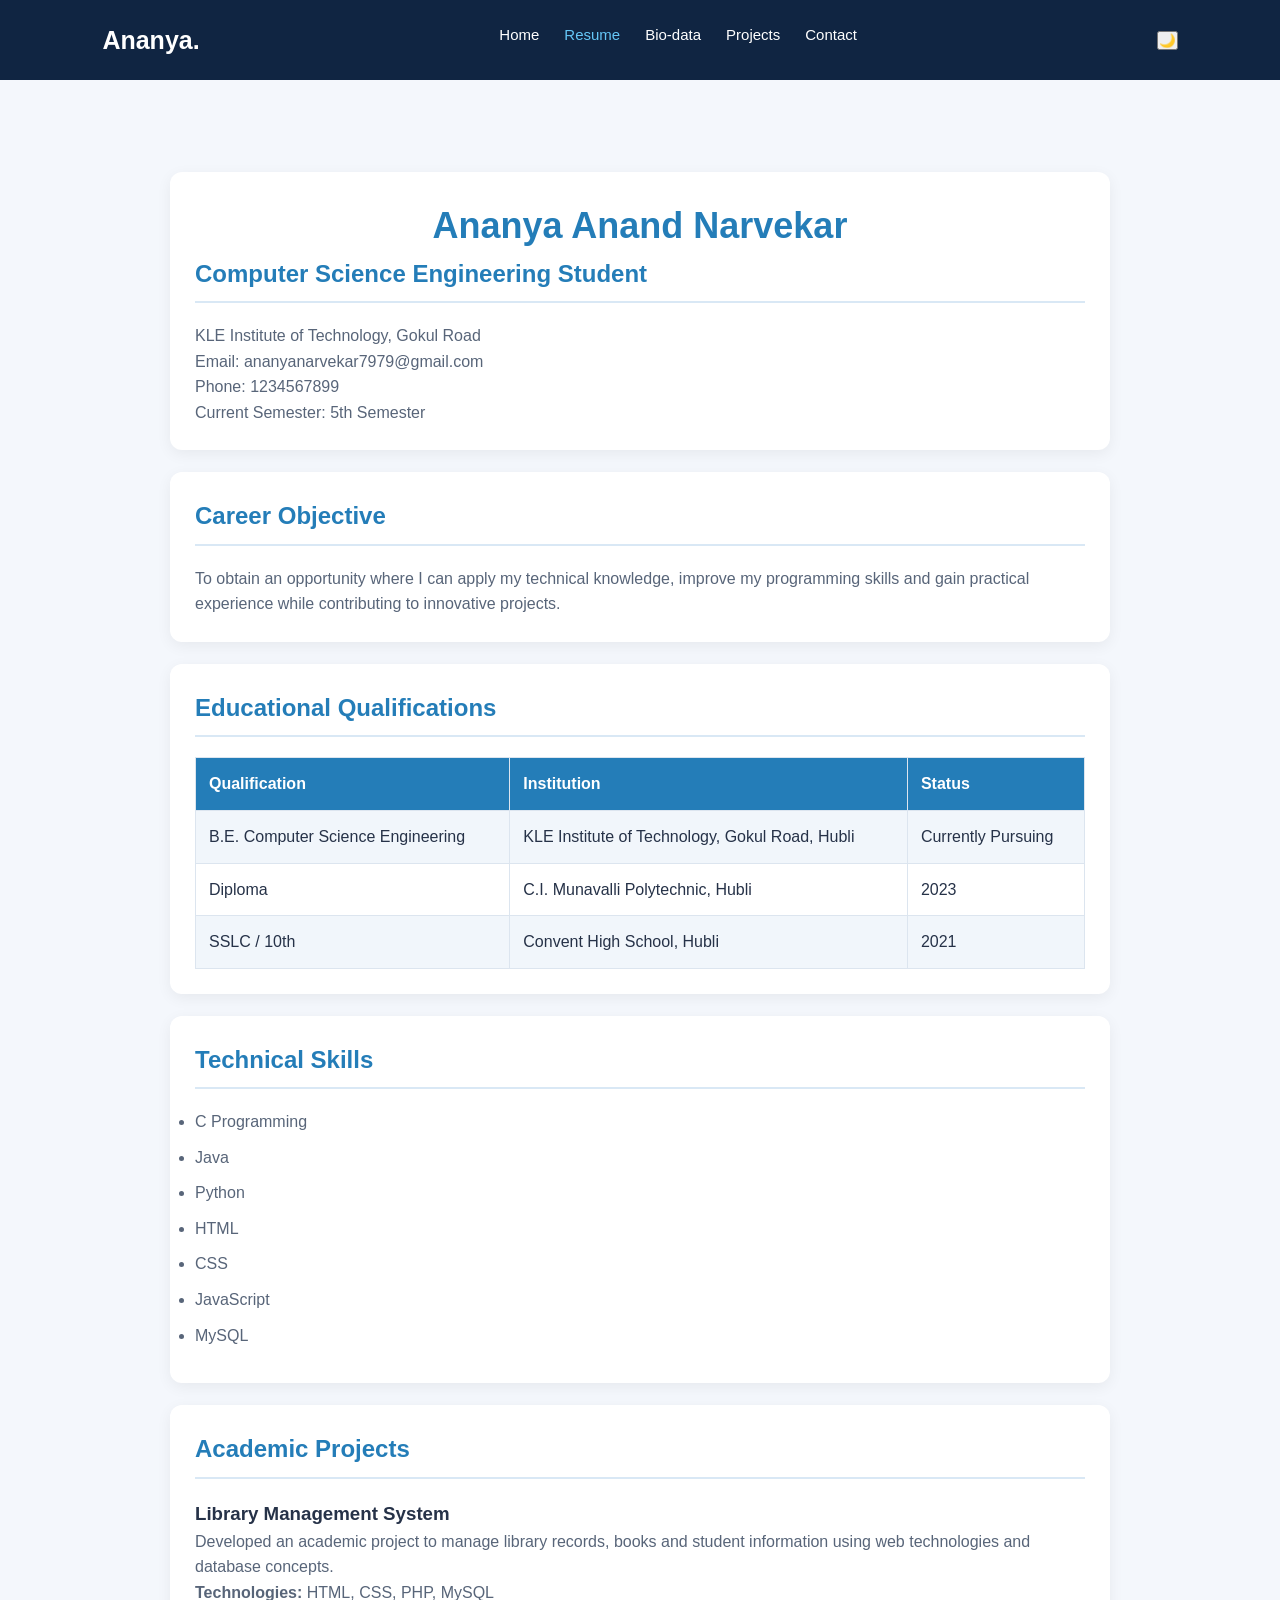
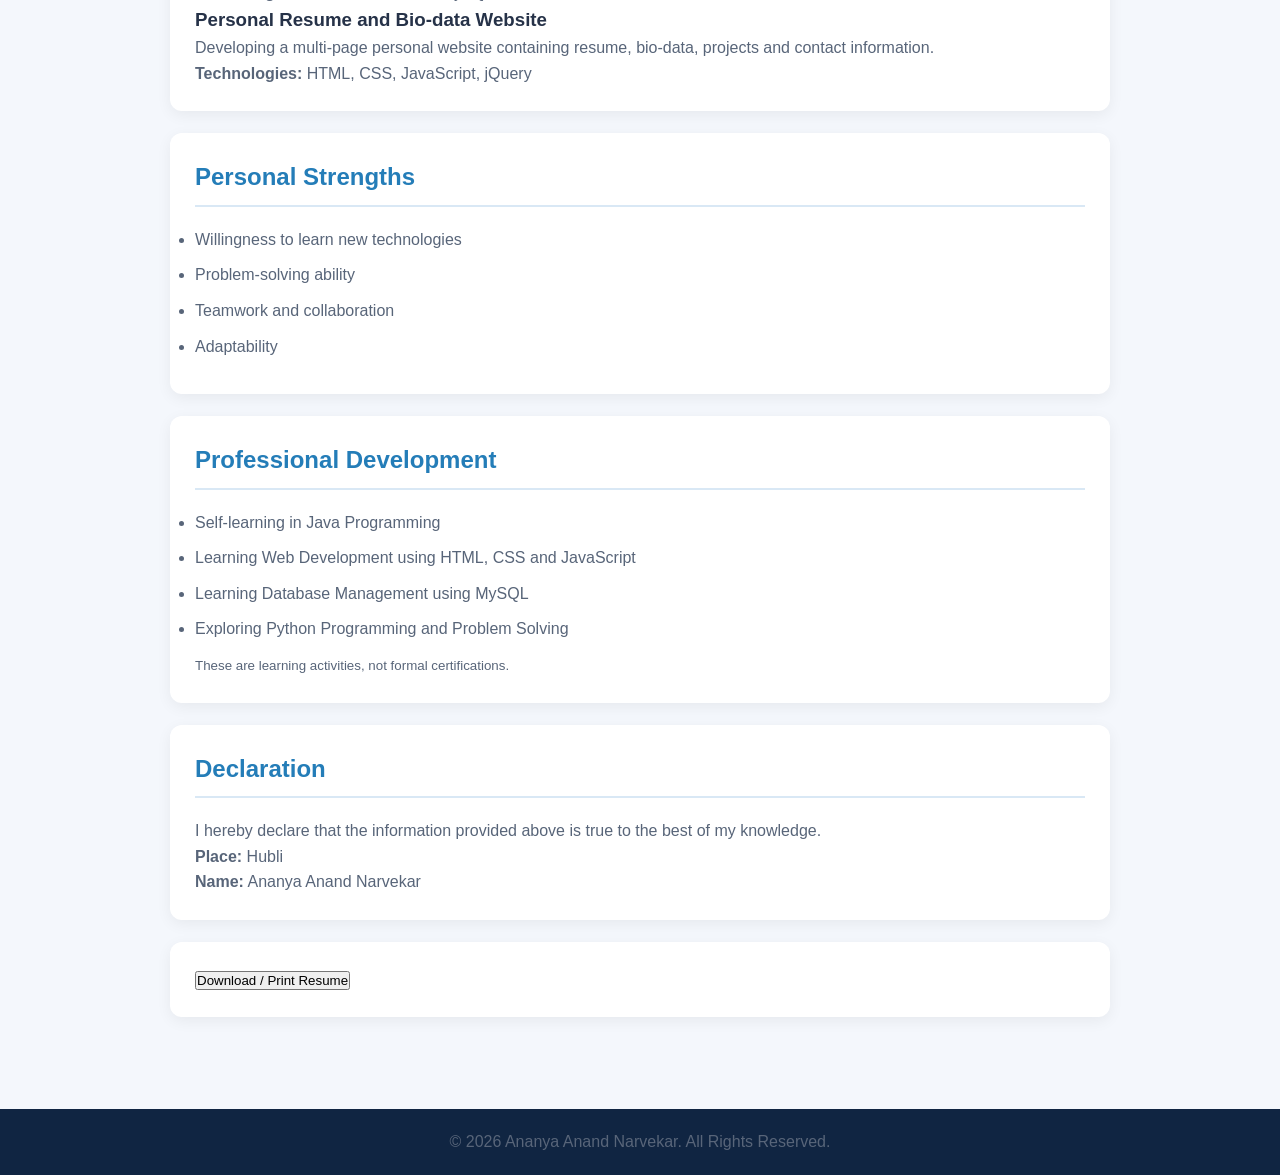
<file: resume.html>
<!DOCTYPE html>
<html lang="en">
<head>
    <meta charset="UTF-8">
    <meta name="viewport" content="width=device-width, initial-scale=1.0">
    <title>My Resume | Resume</title>

    <link rel="stylesheet" href="style.css">
</head>

<body class="resume-page">

    <header>
        <nav class="navbar">
            <div class="logo">Ananya.</div>

            <ul class="nav-links">
                <li><a href="index.html">Home</a></li>
                <li><a href="resume.html" class="active">Resume</a></li>
                <li><a href="biodata.html">Bio-data</a></li>
                <li><a href="projects.html">Projects</a></li>
                <li><a href="contact.html">Contact</a></li>
            </ul>

            <button id="theme-toggle" class="theme-toggle">🌙</button>
        </nav>
    </header>

    <main class="resume-container">

        <section class="resume-header" id="welcome-message">
            <h1>Ananya Anand Narvekar</h1>
            <h2>Computer Science Engineering Student</h2>
            <p>KLE Institute of Technology, Gokul Road</p>
            <p>Email: ananyanarvekar7979@gmail.com</p>
            <p>Phone: <span>1234567899</span></p>
            <p>Current Semester: 5th Semester</p>
        </section>

        <section class="resume-section">
            <h2>Career Objective</h2>
            <p>
                To obtain an opportunity where I can apply my
                technical knowledge, improve my programming skills
                and gain practical experience while contributing
                to innovative projects.
            </p>
        </section>

        <section class="resume-section">
            <h2>Educational Qualifications</h2>

            <table>
                <tr>
                    <th>Qualification</th>
                    <th>Institution</th>
                    <th>Status</th>
                </tr>
                <tr>
                    <td>B.E. Computer Science Engineering</td>
                    <td>KLE Institute of Technology, Gokul Road, Hubli</td>
                    <td>Currently Pursuing</td>
                </tr>
                <tr>
                    <td>Diploma</td>
                    <td>C.I. Munavalli Polytechnic, Hubli</td>
                    <td>2023</td>
                </tr>
                <tr>
                    <td>SSLC / 10th</td>
                    <td>Convent High School, Hubli</td>
                    <td>2021</td>
                </tr>
            </table>
        </section>

        <section class="resume-section">
            <h2>Technical Skills</h2>
            <ul class="skills-list">
                <li>C Programming</li>
                <li>Java</li>
                <li>Python</li>
                <li>HTML</li>
                <li>CSS</li>
                <li>JavaScript</li>
                <li>MySQL</li>
            </ul>
        </section>

        <section class="resume-section">
            <h2>Academic Projects</h2>

            <div class="project-item">
                <h3>Library Management System</h3>
                <p>
                    Developed an academic project to manage
                    library records, books and student information
                    using web technologies and database concepts.
                </p>
                <p><strong>Technologies:</strong> HTML, CSS, PHP, MySQL</p>
            </div>

            <div class="project-item">
                <h3>Personal Resume and Bio-data Website</h3>
                <p>
                    Developing a multi-page personal website
                    containing resume, bio-data, projects and
                    contact information.
                </p>
                <p><strong>Technologies:</strong> HTML, CSS, JavaScript, jQuery</p>
            </div>
        </section>

        <section class="resume-section">
            <h2>Personal Strengths</h2>
            <ul>
                <li>Willingness to learn new technologies</li>
                <li>Problem-solving ability</li>
                <li>Teamwork and collaboration</li>
                <li>Adaptability</li>
            </ul>
        </section>

        <section class="resume-section">
            <h2>Professional Development</h2>
            <ul>
                <li>Self-learning in Java Programming</li>
                <li>Learning Web Development using HTML, CSS and JavaScript</li>
                <li>Learning Database Management using MySQL</li>
                <li>Exploring Python Programming and Problem Solving</li>
            </ul>
            <p><small>These are learning activities, not formal certifications.</small></p>
        </section>

        <!-- Declaration at the end -->
        <section class="resume-section">
            <h2>Declaration</h2>
            <p>
                I hereby declare that the information provided
                above is true to the best of my knowledge.
            </p>
            <p><strong>Place:</strong> Hubli</p>
            <p><strong>Name:</strong> Ananya Anand Narvekar</p>
        </section>

        <section class="resume-actions">
            <button onclick="window.print()">
                Download / Print Resume
            </button>
        </section>

    </main>

    <footer>
        <p>
            &copy; <span id="year"></span>
            Ananya Anand Narvekar. All Rights Reserved.
        </p>
    </footer>

    <script src="https://code.jquery.com/jquery-3.7.1.min.js"></script>
    <script src="script.js"></script>

</body>
</html>
</file>
<file: style.css>
/* General Styling */

* {
    margin: 0;
    padding: 0;
    box-sizing: border-box;
    font-family: Arial, sans-serif;
}

body {
    background-color: #f4f7fc;
    color: #26344a;
    line-height: 1.6;
}

/* Navigation Bar */

.navbar {
    display: flex;
    justify-content: space-between;
    align-items: center;
    padding: 20px 8%;
    background-color: #102542;
}

.logo {
    color: white;
    font-size: 25px;
    font-weight: bold;
    text-decoration: none;
}

.nav-links {
    display: flex;
    list-style: none;
    gap: 25px;
}

.nav-links a {
    color: white;
    text-decoration: none;
    font-size: 15px;
    transition: 0.3s;
}

.nav-links a:hover,
.nav-links a.active {
    color: #65c7f7;
}

/* Theme Button */

.theme-btn {
    background: #ffffff;
    border: none;
    padding: 9px 12px;
    border-radius: 8px;
    cursor: pointer;
    font-size: 17px;
}

/* Hero Section */

.hero {
    min-height: 470px;
    padding: 70px 10%;
    display: flex;
    align-items: center;
    justify-content: space-between;
    gap: 40px;
    background: linear-gradient(120deg, #eaf4ff, #ffffff);
}

.hero-content {
    max-width: 600px;
}

.welcome {
    color: #2385c5;
    font-size: 14px;
    font-weight: bold;
    letter-spacing: 2px;
}

.hero h1 {
    font-size: 42px;
    margin: 15px 0;
    color: #102542;
}

.hero h1 span {
    color: #2385c5;
}

.hero h2 {
    font-size: 22px;
    margin-bottom: 15px;
}

.description {
    color: #58677d;
    margin-bottom: 25px;
}

/* Buttons */

.hero-buttons {
    display: flex;
    flex-wrap: wrap;
    gap: 15px;
}

.btn {
    display: inline-block;
    background: #1769aa;
    color: white;
    padding: 12px 22px;
    text-decoration: none;
    border-radius: 6px;
    transition: 0.3s;
}

.btn:hover {
    background: #102542;
    transform: translateY(-3px);
}

.btn-outline {
    background: transparent;
    color: #1769aa;
    border: 2px solid #1769aa;
}

/* Profile Area */

.profile-area {
    text-align: center;
}

.profile-circle {
    width: 220px;
    height: 220px;
    border-radius: 50%;
    background: #1769aa;
    border: 8px solid #ffffff;
    box-shadow: 0 8px 25px rgba(0,0,0,0.15);
    display: flex;
    align-items: center;
    justify-content: center;
}

.profile-circle span {
    font-size: 65px;
    color: white;
    font-weight: bold;
}

.profile-area p {
    margin-top: 12px;
    font-weight: bold;
}

/* Common Sections */

.section {
    padding: 55px 10%;
    text-align: center;
}

.section h2 {
    font-size: 28px;
    color: #102542;
    margin-bottom: 20px;
}

.about p {
    max-width: 750px;
    margin: auto;
    color: #58677d;
}

/* Skills */

.skill-container {
    display: flex;
    justify-content: center;
    flex-wrap: wrap;
    gap: 18px;
}

.skill-card {
    background: white;
    color: #1769aa;
    padding: 18px 30px;
    border-radius: 8px;
    box-shadow: 0 3px 12px rgba(0,0,0,0.07);
    font-weight: bold;
}

/* Footer */

footer {
    background: #102542;
    color: white;
    text-align: center;
    padding: 20px;
}

/* Dark Mode */

body.dark-mode {
    background: #182538;
    color: white;
}

body.dark-mode .hero {
    background: #263b54;
}

body.dark-mode .hero h1,
body.dark-mode .section h2,
body.dark-mode .hero h2 {
    color: white;
}

body.dark-mode .about p {
    color: #d4deea;
}

body.dark-mode .skill-card {
    background: #263b54;
    color: #65c7f7;
}



@media (max-width: 768px) {

    .navbar {
        flex-direction: column;
        gap: 15px;
    }

    .nav-links {
        flex-wrap: wrap;
        justify-content: center;
        gap: 15px;
    }

    .hero {
        flex-direction: column-reverse;
        text-align: center;
        padding: 45px 6%;
    }

    .hero h1 {
        font-size: 32px;
    }

    .hero-buttons {
        justify-content: center;
    }

    .profile-circle {
        width: 170px;
        height: 170px;
    }

    .profile-circle span {
        font-size: 50px;
    }

    .section {
        padding: 40px 6%;
    }
}
.welcome-animation {
    animation: welcomeFade 2s ease-in-out;
}

@keyframes welcomeFade {
    from {
        opacity: 0;
        transform: translateY(20px);
    }

    to {
        opacity: 1;
        transform: translateY(0);
    }
}

/* ===== RESUME PAGE DESIGN ===== */

.resume-page {
    background: #f4f7fc;
    color: #263248;
    font-family: Arial, sans-serif;
    margin: 0;
    line-height: 1.6;
}

.resume-page main {
    max-width: 1000px;
    margin: 40px auto;
    padding: 30px;
}

.resume-page h1 {
    text-align: center;
    color: #247db8;
    font-size: 36px;
}

.resume-page h2 {
    color: #247db8;
    border-bottom: 2px solid #d9e8f5;
    padding-bottom: 8px;
    margin-bottom: 20px;
}

.resume-page section {
    background: white;
    padding: 25px;
    margin: 22px 0;
    border-radius: 12px;
    box-shadow: 0 4px 15px rgba(0,0,0,0.06);
    transition: 0.3s ease;
}

.resume-page section:hover {
    transform: translateY(-4px);
    box-shadow: 0 8px 22px rgba(0,0,0,0.10);
}

.resume-page p,
.resume-page li {
    color: #586579;
}

.resume-page li {
    margin-bottom: 10px;
}

.resume-page table {
    width: 100%;
    border-collapse: collapse;
}

.resume-page th,
.resume-page td {
    padding: 13px;
    text-align: left;
    border: 1px solid #dce5ef;
}

.resume-page th {
    background: #247db8;
    color: white;
}

.resume-page tr:nth-child(even) {
    background: #f1f6fb;
}

.resume-page a,
.resume-page button {
    cursor: pointer;
    transition: 0.3s;
}

.resume-page a:hover,
.resume-page button:hover {
    opacity: 0.8;
}

@media (max-width: 768px) {
    .resume-page main {
        margin: 15px;
        padding: 10px;
    }

    .resume-page h1 {
        font-size: 27px;
    }

    .resume-page section {
        padding: 18px;
    }
}

@media print {
    .resume-page button,
    .resume-page nav {
        display: none;
    }

    .resume-page section {
        box-shadow: none;
        break-inside: avoid;
    }
}

/* =================================
   EXTRA WEBSITE ANIMATIONS
================================= */

/* Smooth page entrance */
body {
    animation: pageAppear 0.8s ease-in-out;
}

@keyframes pageAppear {
    from {
        opacity: 0;
        transform: translateY(12px);
    }
    to {
        opacity: 1;
        transform: translateY(0);
    }
}

/* Heading animation */
h1 {
    animation: headingAppear 1s ease-out;
}

@keyframes headingAppear {
    from {
        opacity: 0;
        transform: translateY(-25px);
    }
    to {
        opacity: 1;
        transform: translateY(0);
    }
}

/* Navigation hover effect */
nav a {
    position: relative;
    text-decoration: none;
    transition: color 0.3s ease;
}

nav a::after {
    content: "";
    position: absolute;
    width: 0;
    height: 2px;
    left: 0;
    bottom: -5px;
    background: #2878d0;
    transition: width 0.3s ease;
}

nav a:hover::after {
    width: 100%;
}

/* Card entrance animation */
.project-card,
.contact-card,
.biodata-card,
.resume-card,
section {
    animation: cardAppear 0.9s ease both;
}

@keyframes cardAppear {
    from {
        opacity: 0;
        transform: translateY(25px);
    }
    to {
        opacity: 1;
        transform: translateY(0);
    }
}

/* Card hover effect */
.project-card,
.contact-card,
.biodata-card,
.resume-card {
    transition: transform 0.3s ease, box-shadow 0.3s ease;
}

.project-card:hover,
.contact-card:hover,
.biodata-card:hover,
.resume-card:hover {
    transform: translateY(-7px);
    box-shadow: 0 10px 25px rgba(0, 0, 0, 0.13);
}

/* Image hover effect */
.project-card img {
    transition: transform 0.4s ease;
}

.project-card:hover img {
    transform: scale(1.03);
}

/* Button hover animation */
button {
    transition: transform 0.3s ease, box-shadow 0.3s ease;
}

button:hover {
    transform: translateY(-3px);
    box-shadow: 0 5px 12px rgba(0, 0, 0, 0.15);
}

/* Respect reduced-motion settings */
@media (prefers-reduced-motion: reduce) {
    *,
    *::before,
    *::after {
        animation-duration: 0.01ms !important;
        transition-duration: 0.01ms !important;
    }
}
</file>
